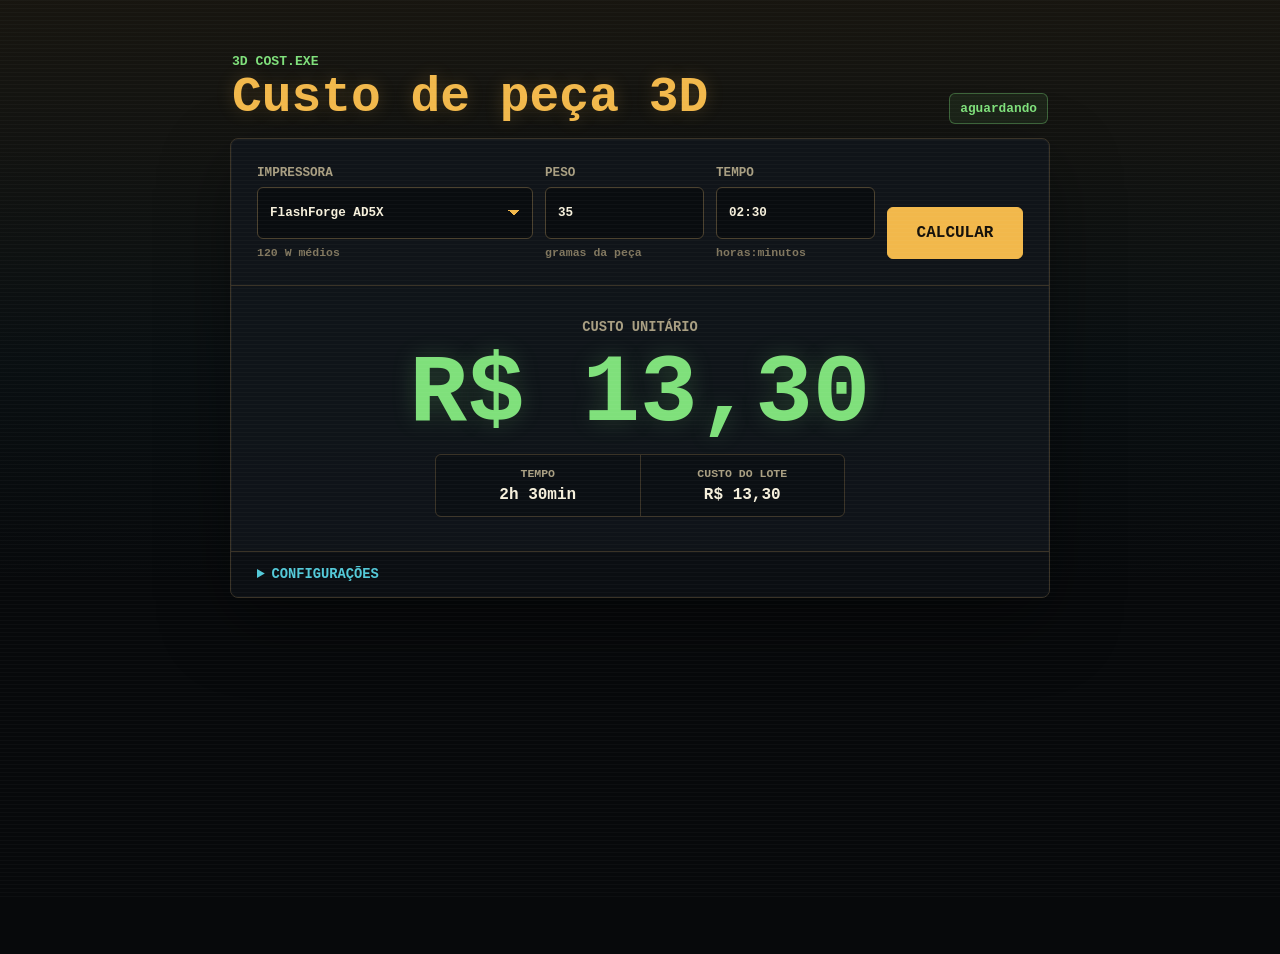
<file: docs/index.html>
<!doctype html>
<html lang="pt-BR">
  <head>
    <meta charset="utf-8">
    <meta name="viewport" content="width=device-width, initial-scale=1">
    <title>Calculadora de Custo para Impressão 3D</title>
    <meta
      name="description"
      content="Calculadora estática de custo para peças impressas em 3D, pronta para GitHub Pages."
    >
    <link rel="stylesheet" href="styles.css">
  </head>
  <body>
    <main class="calculator-shell">
      <header class="terminal-header">
        <div>
          <p class="eyebrow">3D cost.exe</p>
          <h1>Custo de peça 3D</h1>
        </div>
        <span class="status-led" id="calculationStatus">aguardando</span>
      </header>

      <form class="calculator-panel" id="quoteForm">
        <section class="quick-calc" aria-label="Cálculo rápido">
          <label>
            Impressora
            <select id="printerPreset" name="printerPreset">
              <option value="ad5x">FlashForge AD5X</option>
              <option value="a1mini">Bambu Lab A1 mini</option>
            </select>
            <small id="printerMeta">120 W médios</small>
          </label>

          <label>
            Peso
            <input
              id="weightGrams"
              name="weightGrams"
              type="number"
              min="0"
              step="0.1"
              inputmode="decimal"
              placeholder="35"
            >
            <small>gramas da peça</small>
          </label>

          <label>
            Tempo
            <input
              id="printTime"
              name="printTime"
              type="text"
              inputmode="numeric"
              autocomplete="off"
              placeholder="02:30"
              maxlength="6"
            >
            <small>horas:minutos</small>
          </label>

          <button class="button-primary" type="button" id="calculateQuote">Calcular</button>
        </section>

        <section class="result-display" aria-live="polite">
          <span>Custo unitário</span>
          <strong id="resultUnit">R$ 0,00</strong>
          <div class="result-subgrid">
            <p>
              <small>Tempo</small>
              <b id="resultTime">0h 00min</b>
            </p>
            <p>
              <small>Custo do lote</small>
              <b id="resultTotal">R$ 0,00</b>
            </p>
          </div>
        </section>

        <details class="details-panel">
          <summary>Configurações</summary>

          <div class="settings-grid">
            <label>
              Material
              <select id="materialPreset" name="materialPreset">
                <option value="pla">PLA</option>
                <option value="petg">PETG</option>
                <option value="abs">ABS</option>
                <option value="tpu">TPU</option>
                <option value="resin">Resina</option>
                <option value="custom">Personalizado</option>
              </select>
            </label>

            <label>
              Material por kg
              <input id="filamentPrice" name="filamentPrice" type="number" min="0" step="0.01" inputmode="decimal">
            </label>

            <label>
              Quantidade
              <input id="quantity" name="quantity" type="number" min="1" step="1" inputmode="numeric">
            </label>

            <label>
              Consumo médio
              <input id="powerWatts" name="powerWatts" type="number" min="0" step="1" inputmode="decimal">
            </label>

            <label>
              Energia SP + bandeira amarela
              <input id="kwhPrice" name="kwhPrice" type="number" min="0" step="0.00001" inputmode="decimal">
            </label>

            <label>
              Máquina por hora
              <input
                id="machineHourly"
                name="machineHourly"
                type="number"
                min="0"
                step="0.01"
                inputmode="decimal"
              >
            </label>

            <label>
              Perdas e falhas %
              <input id="wastePercent" name="wastePercent" type="number" min="0" max="95" step="0.1" inputmode="decimal">
            </label>

            <label>
              Preparação min. opcional
              <input
                id="setupMinutes"
                name="setupMinutes"
                type="number"
                min="0"
                step="1"
                inputmode="numeric"
                placeholder="em branco"
              >
            </label>

            <label>
              Sua hora opcional
              <input
                id="laborHourly"
                name="laborHourly"
                type="number"
                min="0"
                step="0.01"
                inputmode="decimal"
                placeholder="em branco"
              >
            </label>

            <label>
              Extras do lote
              <input id="fixedExtras" name="fixedExtras" type="number" min="0" step="0.01" inputmode="decimal">
            </label>
          </div>

          <dl class="breakdown">
            <div>
              <dt>Material</dt>
              <dd id="lineMaterialValue">R$ 0,00</dd>
            </div>
            <div>
              <dt>Energia</dt>
              <dd id="lineEnergyValue">R$ 0,00</dd>
            </div>
            <div>
              <dt>Máquina</dt>
              <dd id="lineMachineValue">R$ 0,00</dd>
            </div>
            <div>
              <dt>Mão de obra</dt>
              <dd id="lineLaborValue">R$ 0,00</dd>
            </div>
            <div>
              <dt>Extras</dt>
              <dd id="lineExtrasValue">R$ 0,00</dd>
            </div>
          </dl>

          <div class="form-actions">
            <button type="button" id="copyQuote">Copiar custo</button>
            <button type="button" id="saveDefaults">Salvar valores</button>
            <button type="button" id="resetValues">Restaurar padrão</button>
          </div>
        </details>
      </form>
    </main>

    <script src="app.js"></script>
  </body>
</html>
</file>
<file: docs/styles.css>
:root {
  color-scheme: dark;
  --page: #07090b;
  --panel: #101419;
  --panel-soft: #171d22;
  --ink: #f6f0dc;
  --muted: #a99f82;
  --line: #3a3327;
  --amber: #f2b84b;
  --green: #7fe07b;
  --red: #ff6a4a;
  --cyan: #53c9d8;
  --shadow: 0 26px 70px rgba(0, 0, 0, 0.42);
}

* {
  box-sizing: border-box;
}

body {
  margin: 0;
  min-height: 100vh;
  background:
    linear-gradient(180deg, rgba(242, 184, 75, 0.07), rgba(83, 201, 216, 0.03) 38%, transparent 62%),
    var(--page);
  color: var(--ink);
  font-family: "Courier New", ui-monospace, SFMono-Regular, Menlo, Consolas, monospace;
}

body::before {
  position: fixed;
  inset: 0;
  pointer-events: none;
  content: "";
  background: repeating-linear-gradient(
    180deg,
    rgba(255, 255, 255, 0.025) 0,
    rgba(255, 255, 255, 0.025) 1px,
    transparent 1px,
    transparent 4px
  );
  mix-blend-mode: screen;
}

button,
input,
select {
  font: inherit;
}

.calculator-shell {
  width: min(820px, calc(100vw - 28px));
  margin: clamp(18px, 6vh, 54px) auto;
}

.terminal-header {
  display: flex;
  align-items: flex-end;
  justify-content: space-between;
  gap: 18px;
  padding: 0 2px 14px;
}

.eyebrow {
  margin: 0 0 5px;
  color: var(--green);
  font-size: 0.82rem;
  font-weight: 700;
  letter-spacing: 0;
  text-transform: uppercase;
}

h1 {
  margin: 0;
  color: var(--amber);
  font-size: clamp(1.55rem, 6vw, 3.1rem);
  line-height: 1;
  letter-spacing: 0;
  text-shadow: 0 0 18px rgba(242, 184, 75, 0.22);
}

.status-led {
  flex: 0 0 auto;
  padding: 7px 10px;
  border: 1px solid rgba(127, 224, 123, 0.34);
  border-radius: 6px;
  color: var(--green);
  background: rgba(127, 224, 123, 0.08);
  font-size: 0.8rem;
  font-weight: 700;
}

.calculator-panel {
  overflow: hidden;
  border: 1px solid var(--line);
  border-radius: 8px;
  background: rgba(16, 20, 25, 0.96);
  box-shadow: var(--shadow), inset 0 0 0 1px rgba(246, 240, 220, 0.035);
}

.quick-calc {
  display: grid;
  grid-template-columns: 1.25fr 0.72fr 0.72fr auto;
  gap: 12px;
  align-items: end;
  padding: clamp(16px, 4vw, 26px);
  border-bottom: 1px solid var(--line);
}

label {
  display: grid;
  gap: 7px;
  min-width: 0;
  color: var(--muted);
  font-size: 0.79rem;
  font-weight: 700;
  text-transform: uppercase;
}

label small {
  color: #81775f;
  font-size: 0.72rem;
  text-transform: none;
}

input,
select {
  width: 100%;
  min-height: 52px;
  padding: 12px;
  border: 1px solid #4c422f;
  border-radius: 6px;
  background: #090c0f;
  color: var(--ink);
  outline: 0;
}

input::placeholder {
  color: #655c49;
}

input:focus,
select:focus {
  border-color: var(--amber);
  box-shadow: 0 0 0 3px rgba(242, 184, 75, 0.12);
}

select {
  appearance: none;
  background-image:
    linear-gradient(45deg, transparent 50%, var(--amber) 50%),
    linear-gradient(135deg, var(--amber) 50%, transparent 50%);
  background-position:
    calc(100% - 18px) 22px,
    calc(100% - 12px) 22px;
  background-size: 6px 6px, 6px 6px;
  background-repeat: no-repeat;
}

button {
  min-height: 52px;
  padding: 12px 16px;
  border: 1px solid #5d5036;
  border-radius: 6px;
  background: var(--panel-soft);
  color: var(--ink);
  cursor: pointer;
  font-weight: 800;
  text-transform: uppercase;
}

button:hover {
  border-color: var(--amber);
  color: var(--amber);
}

.button-primary {
  min-width: 136px;
  border-color: var(--amber);
  background: var(--amber);
  color: #15110a;
}

.button-primary:hover {
  background: #ffd36f;
  color: #15110a;
}

.result-display {
  display: grid;
  gap: 14px;
  padding: clamp(18px, 5vw, 34px);
  text-align: center;
}

.result-display > span {
  color: var(--muted);
  font-size: 0.86rem;
  font-weight: 800;
  text-transform: uppercase;
}

.result-display strong {
  display: block;
  color: var(--green);
  font-size: clamp(2.6rem, 13vw, 6rem);
  line-height: 0.95;
  letter-spacing: 0;
  text-shadow: 0 0 24px rgba(127, 224, 123, 0.2);
  word-break: break-word;
}

.result-subgrid {
  display: grid;
  grid-template-columns: repeat(2, minmax(0, 1fr));
  gap: 1px;
  width: min(410px, 100%);
  margin: 0 auto;
  overflow: hidden;
  border: 1px solid var(--line);
  border-radius: 6px;
  background: var(--line);
}

.result-subgrid p {
  display: grid;
  gap: 6px;
  margin: 0;
  padding: 12px;
  background: #0b0f13;
}

.result-subgrid small {
  color: var(--muted);
  font-size: 0.72rem;
  font-weight: 800;
  text-transform: uppercase;
}

.result-subgrid b {
  color: var(--ink);
  font-size: 1rem;
}

.details-panel {
  border-top: 1px solid var(--line);
  background: rgba(9, 12, 15, 0.62);
}

.details-panel summary {
  padding: 15px clamp(16px, 4vw, 26px);
  color: var(--cyan);
  cursor: pointer;
  font-size: 0.86rem;
  font-weight: 800;
  list-style-position: inside;
  text-transform: uppercase;
}

.settings-grid {
  display: grid;
  grid-template-columns: repeat(3, minmax(0, 1fr));
  gap: 12px;
  padding: 0 clamp(16px, 4vw, 26px) 22px;
}

.settings-grid input,
.settings-grid select {
  min-height: 44px;
}

.breakdown {
  display: grid;
  grid-template-columns: repeat(3, minmax(0, 1fr));
  gap: 1px;
  margin: 0 clamp(16px, 4vw, 26px) 18px;
  overflow: hidden;
  border: 1px solid var(--line);
  border-radius: 6px;
  background: var(--line);
}

.breakdown div {
  display: grid;
  gap: 5px;
  padding: 12px;
  background: #0b0f13;
}

dt {
  color: var(--muted);
  font-size: 0.72rem;
  font-weight: 800;
  text-transform: uppercase;
}

dd {
  margin: 0;
  color: var(--ink);
  font-size: 0.95rem;
  font-weight: 800;
}

.form-actions {
  display: flex;
  flex-wrap: wrap;
  gap: 10px;
  padding: 0 clamp(16px, 4vw, 26px) 24px;
}

.form-actions button {
  min-height: 42px;
}

@media (max-width: 760px) {
  .terminal-header,
  .quick-calc {
    grid-template-columns: 1fr;
  }

  .terminal-header {
    align-items: flex-start;
    flex-direction: column;
  }

  .status-led {
    width: 100%;
  }

  .button-primary {
    width: 100%;
  }

  .settings-grid,
  .breakdown,
  .result-subgrid {
    grid-template-columns: 1fr;
  }
}

@media (max-width: 420px) {
  .calculator-shell {
    width: min(100vw - 16px, 820px);
    margin-top: 12px;
  }

  .quick-calc,
  .result-display {
    padding: 16px;
  }
}
</file>
